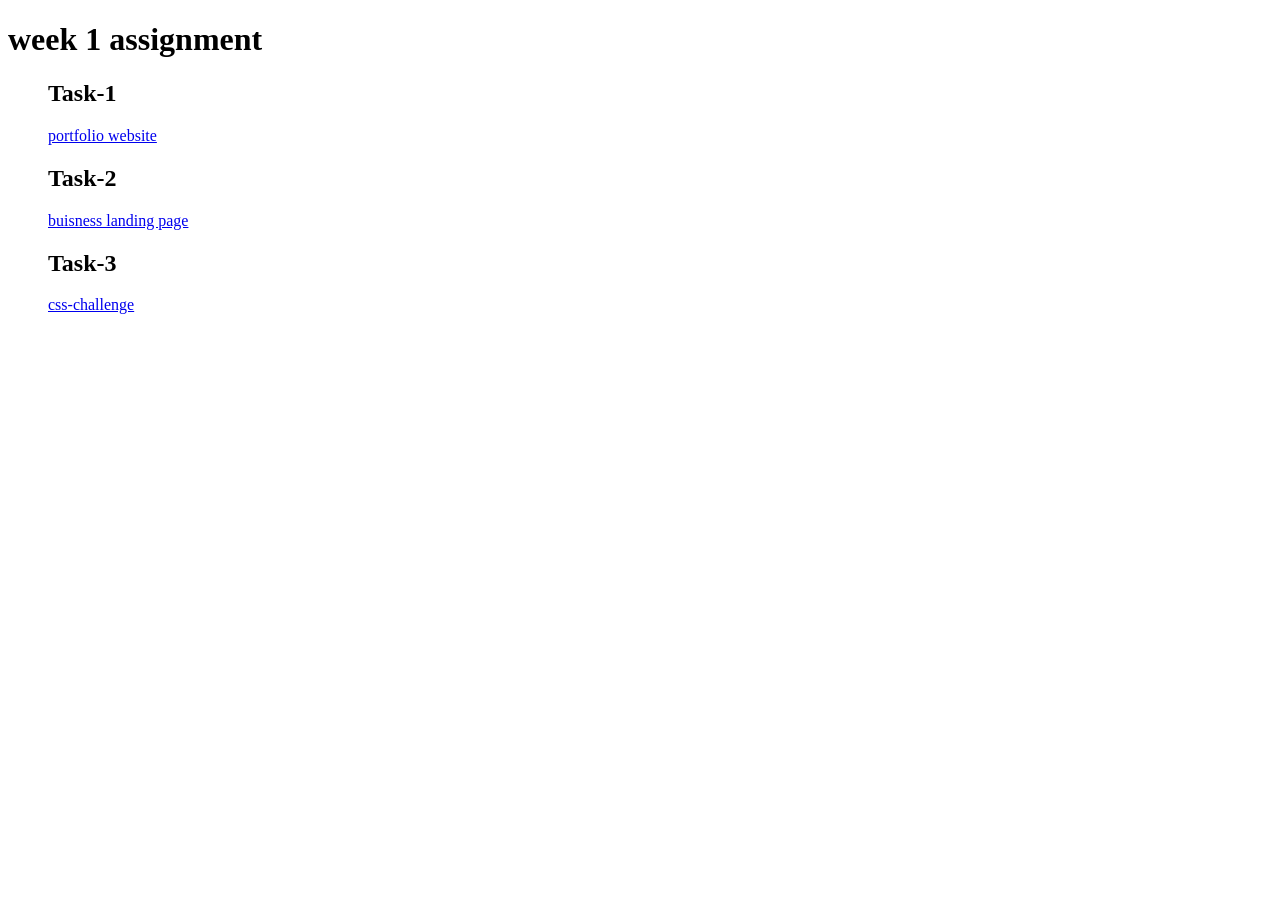
<file: index.html>
<!DOCTYPE html>
<html lang="en">

<head>
    <meta charset="UTF-8">
    <meta name="viewport" content="width=device-width, initial-scale=1.0">
    <title>week 1 assignment </title>
</head>

<body>
    <h1>week 1 assignment</h1>
    <ul>
        <h2>Task-1</h2>
        <a href="Portfolio website/index.html">portfolio website</a><br>
        <h2>Task-2</h2>
        <a href="Business landing page/index.html">buisness landing page</a><br>
        <h2>Task-3</h2>
        <a href="css-challenge/index.html">css-challenge</a>
    </ul>
</body>

</html>
</file>
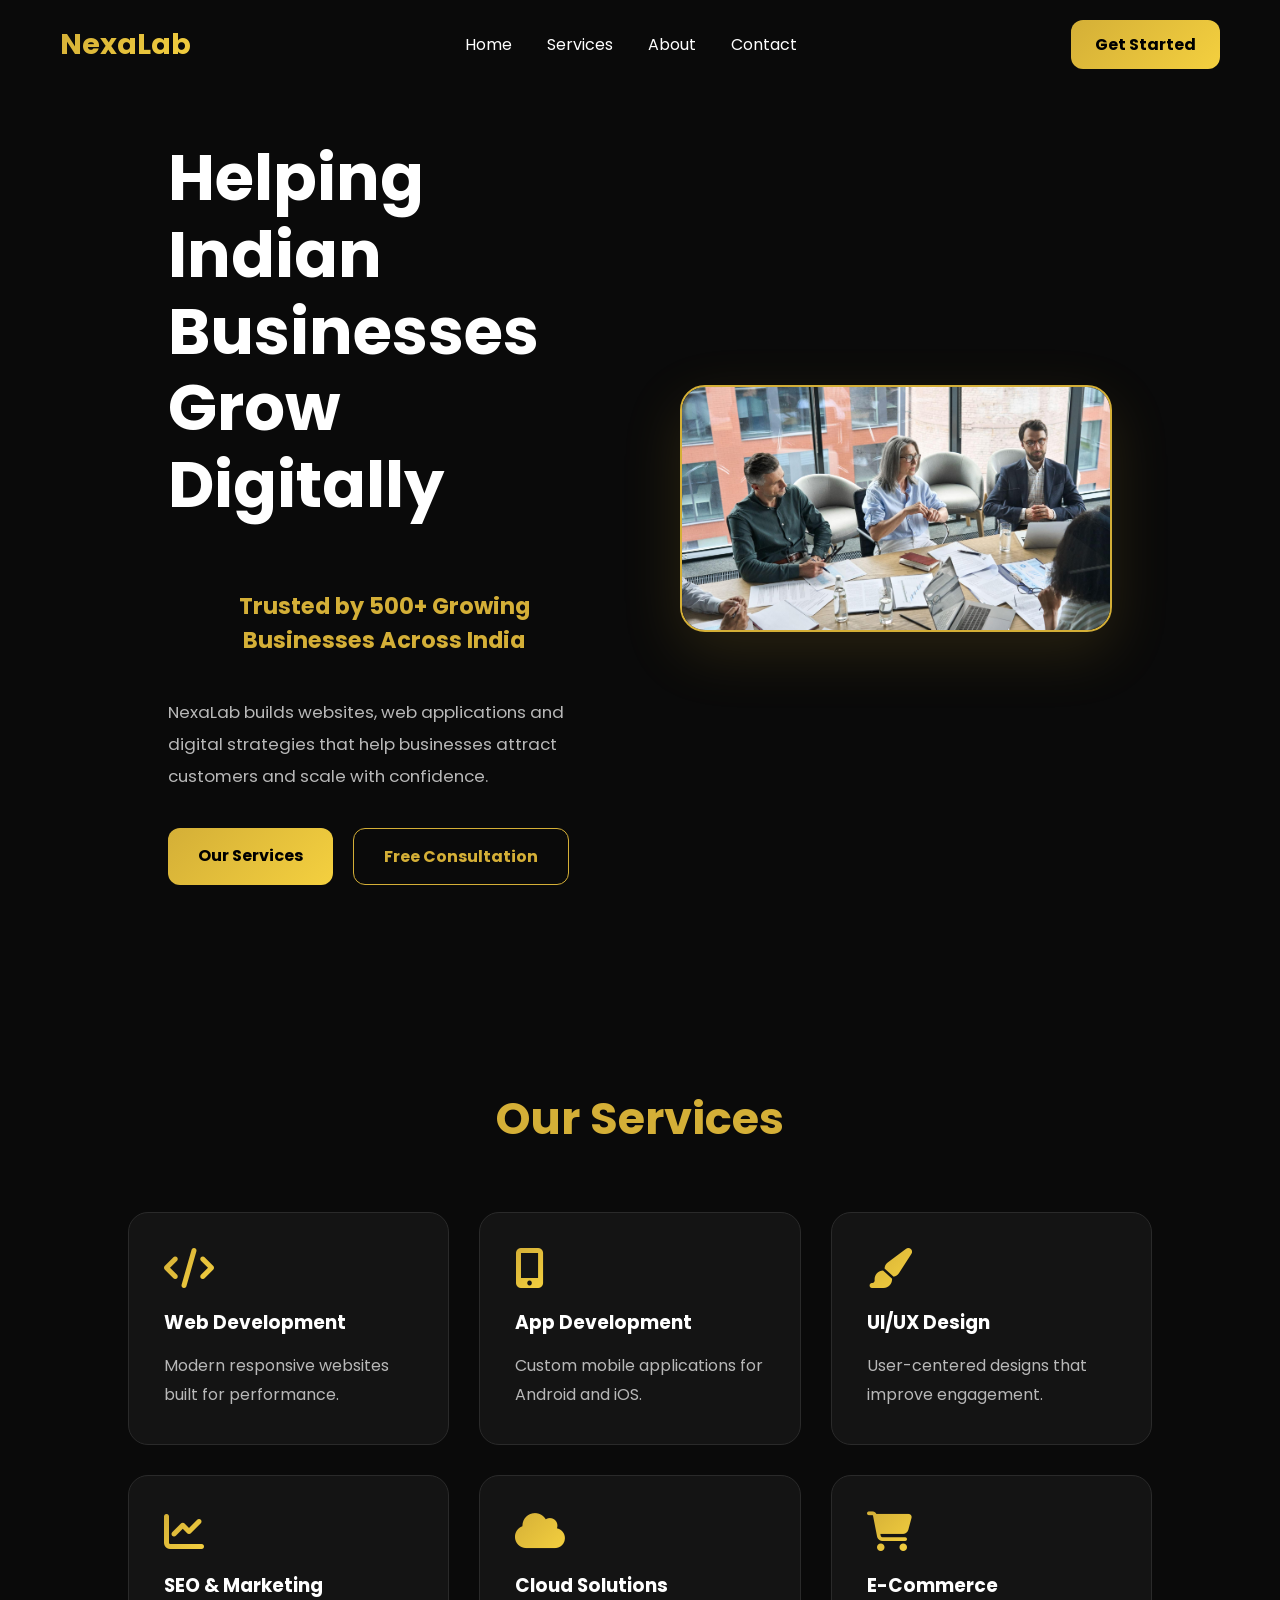
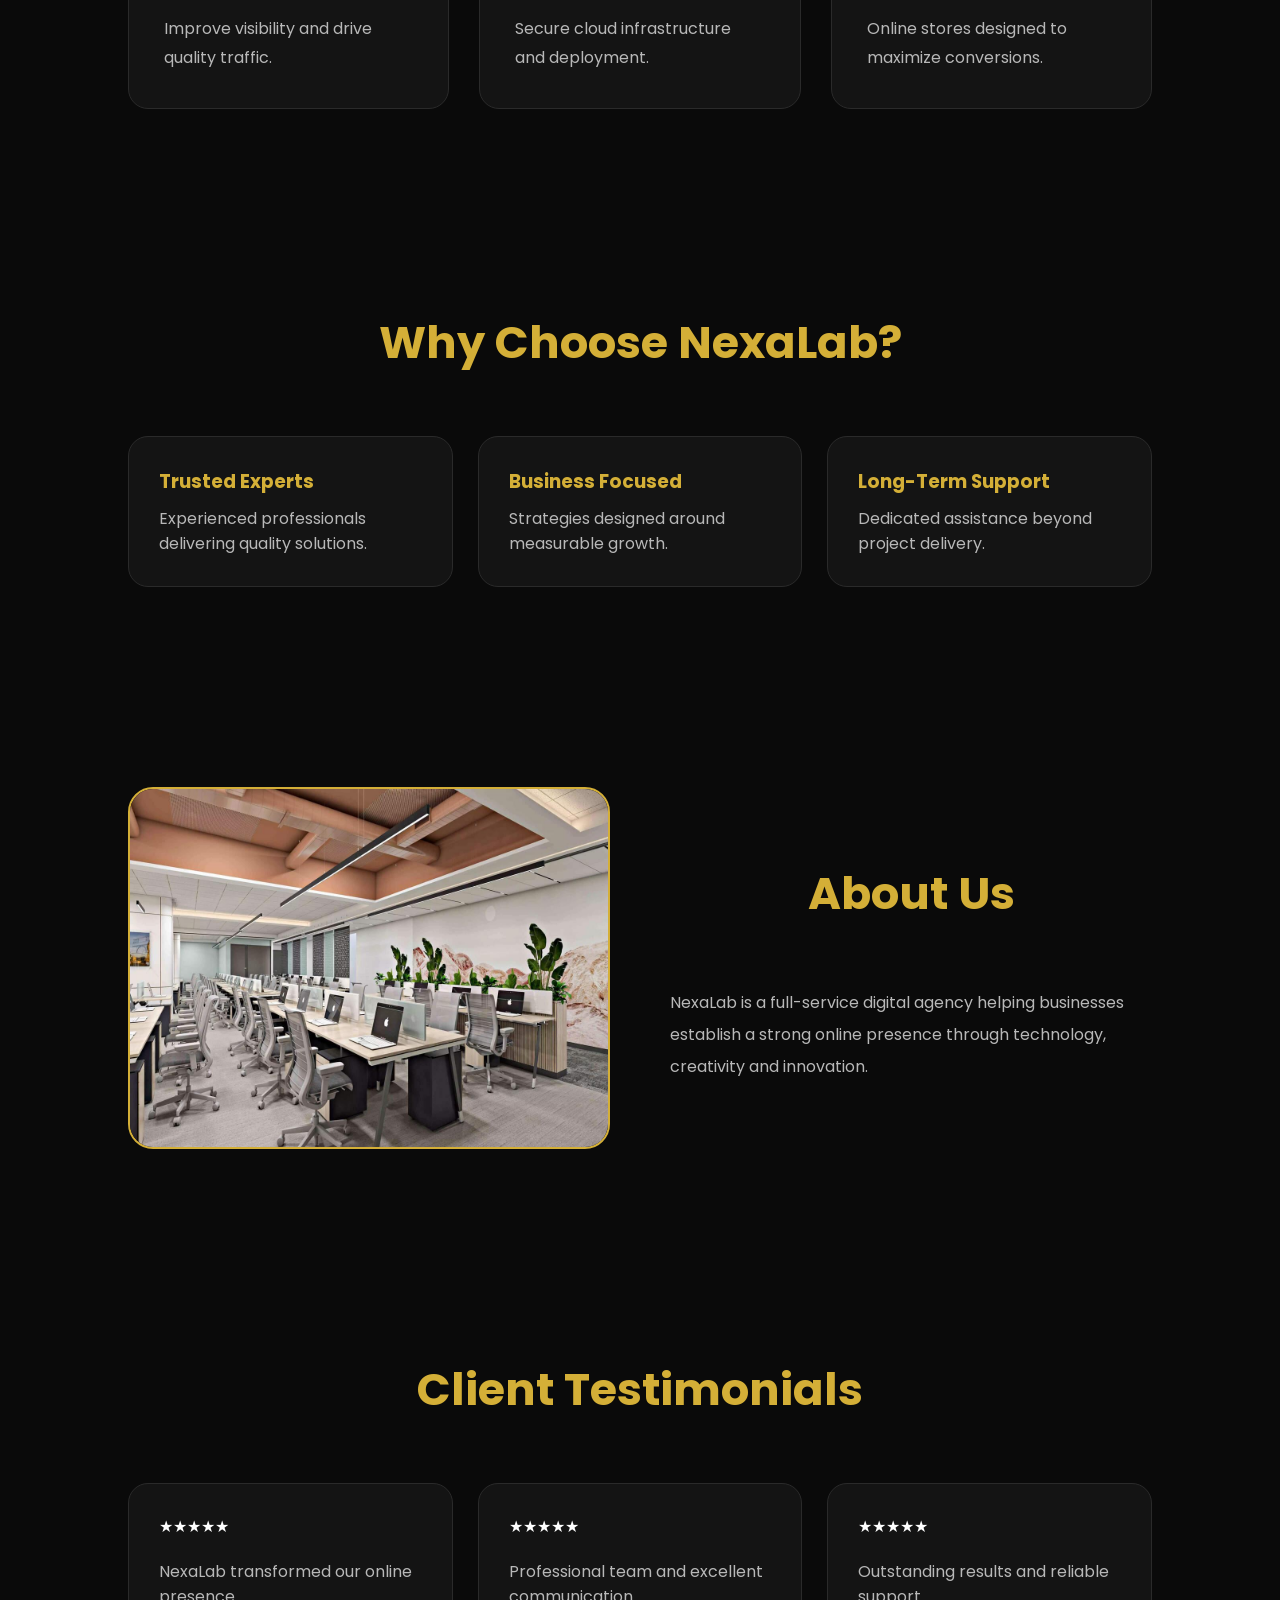
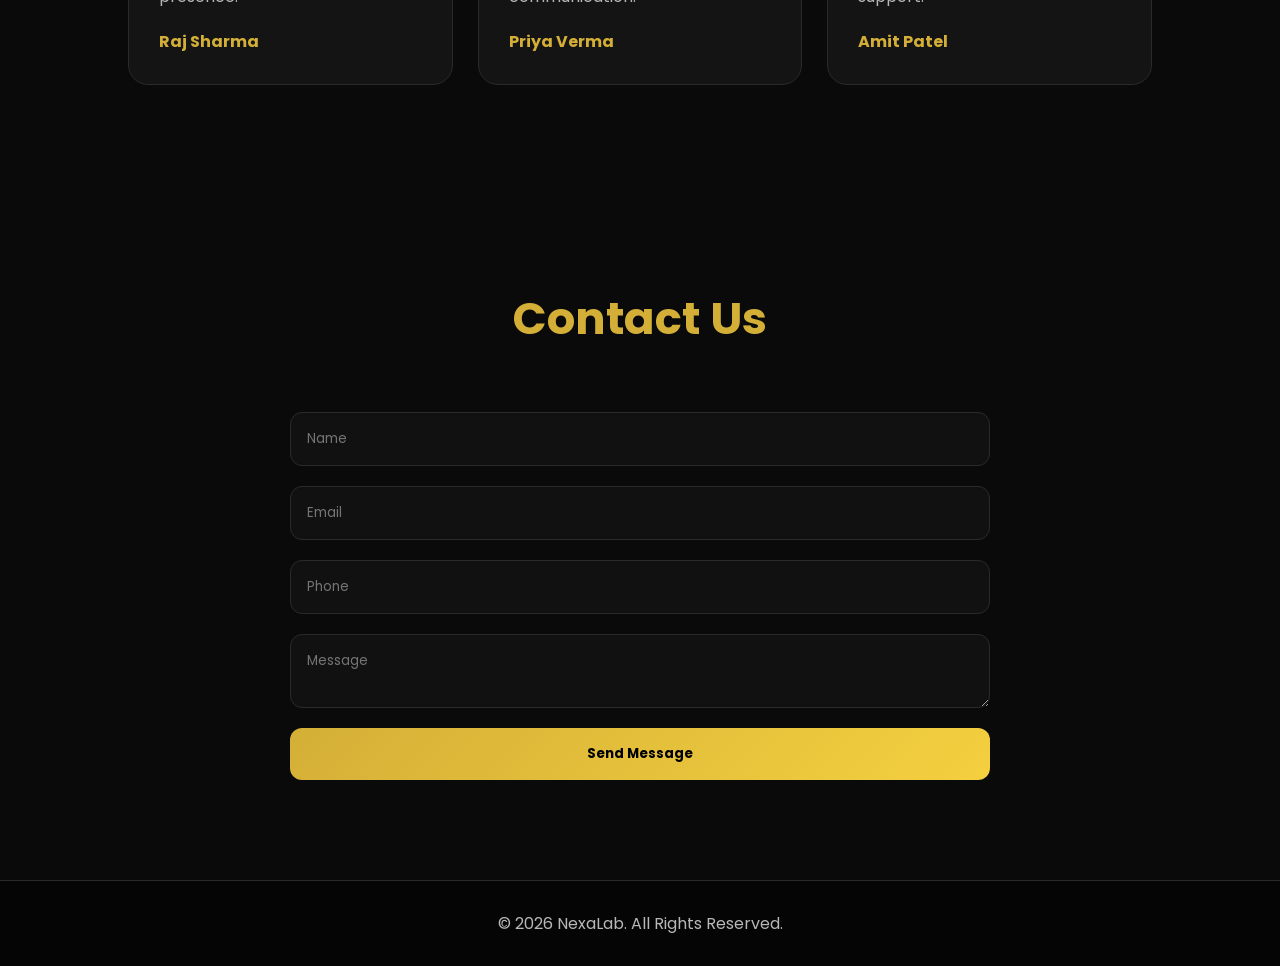
<file: Business landing page/index.html>
<!DOCTYPE html>
<html lang="en">

<head>
    <meta charset="UTF-8">
    <meta name="viewport" content="width=device-width, initial-scale=1.0">
    <title>NexaLab | Digital Growth Partner</title>

    <link rel="stylesheet" href="css/style.css">

    <link href="https://fonts.googleapis.com/css2?family=Poppins:wght@300;400;500;600;700&display=swap"
        rel="stylesheet">

    <link rel="stylesheet" href="https://cdnjs.cloudflare.com/ajax/libs/font-awesome/6.5.1/css/all.min.css">
</head>

<body>

    <header>
        <nav class="navbar">

            <div class="logo">
                NexaLab
            </div>

            <ul class="nav-links">

                <li><a href="#home">Home</a></li>
                <li><a href="#services">Services</a></li>
                <li><a href="#about">About</a></li>
                <li><a href="#contact">Contact</a></li>

            </ul>

            <div class="menu-btn">
                <i class="fas fa-bars"></i>
            </div>

            <a href="#contact" class="nav-btn">
                Get Started
            </a>

        </nav>
    </header>

    <section id="home" class="hero">

        <div class="hero-content">

            <h1>
                Helping Indian Businesses Grow Digitally
            </h1>
            <section class="trusted">
                <h3>Trusted by 500+ Growing Businesses Across India</h3>
            </section>

            <p>
                NexaLab builds websites, web applications and digital
                strategies that help businesses attract customers and scale
                with confidence.
            </p>

            <div class="hero-buttons">

                <a href="#services" class="btn">
                    Our Services
                </a>

                <a href="#contact" class="btn secondary">
                    Free Consultation
                </a>

            </div>

        </div>

        <div class="hero-image">

            <img src="assets/images/hero.jpeg" alt="Business Team">

        </div>

    </section>

    <section id="services" class="services">

        <h2>Our Services</h2>

        <div class="service-grid">

            <div class="service-card">
                <i class="fas fa-code"></i>
                <h3>Web Development</h3>
                <p>Modern responsive websites built for performance.</p>
            </div>

            <div class="service-card">
                <i class="fas fa-mobile-alt"></i>
                <h3>App Development</h3>
                <p>Custom mobile applications for Android and iOS.</p>
            </div>

            <div class="service-card">
                <i class="fas fa-paint-brush"></i>
                <h3>UI/UX Design</h3>
                <p>User-centered designs that improve engagement.</p>
            </div>

            <div class="service-card">
                <i class="fas fa-chart-line"></i>
                <h3>SEO & Marketing</h3>
                <p>Improve visibility and drive quality traffic.</p>
            </div>

            <div class="service-card">
                <i class="fas fa-cloud"></i>
                <h3>Cloud Solutions</h3>
                <p>Secure cloud infrastructure and deployment.</p>
            </div>

            <div class="service-card">
                <i class="fas fa-shopping-cart"></i>
                <h3>E-Commerce</h3>
                <p>Online stores designed to maximize conversions.</p>
            </div>

        </div>

    </section>

    <section class="why-us">

        <h2>Why Choose NexaLab?</h2>

        <div class="features">

            <div>
                <h3>Trusted Experts</h3>
                <p>Experienced professionals delivering quality solutions.</p>
            </div>

            <div>
                <h3>Business Focused</h3>
                <p>Strategies designed around measurable growth.</p>
            </div>

            <div>
                <h3>Long-Term Support</h3>
                <p>Dedicated assistance beyond project delivery.</p>
            </div>

        </div>

    </section>

    <section id="about" class="about">

        <div class="about-image">
            <img src="assets/images/about.jpeg" alt="Office Team">
        </div>

        <div class="about-content">

            <h2>About Us</h2>

            <p>
                NexaLab is a full-service digital agency helping
                businesses establish a strong online presence through
                technology, creativity and innovation.
            </p>

        </div>

    </section>

    <section class="testimonials">

        <h2>Client Testimonials</h2>

        <div class="testimonial-grid">

            <div class="testimonial-card">
                ★★★★★
                <p>
                    NexaLab transformed our online presence.
                </p>
                <h4>Raj Sharma</h4>
            </div>

            <div class="testimonial-card">
                ★★★★★
                <p>
                    Professional team and excellent communication.
                </p>
                <h4>Priya Verma</h4>
            </div>

            <div class="testimonial-card">
                ★★★★★
                <p>
                    Outstanding results and reliable support.
                </p>
                <h4>Amit Patel</h4>
            </div>

        </div>

    </section>

    <section id="contact" class="contact">

        <h2>Contact Us</h2>

        <form>

            <input type="text" placeholder="Name" required>

            <input type="email" placeholder="Email" required>

            <input type="tel" placeholder="Phone">

            <textarea placeholder="Message"></textarea>

            <button type="submit">
                Send Message
            </button>

        </form>

    </section>

    <footer>

        <p>
            © 2026 NexaLab. All Rights Reserved.
        </p>

    </footer>

    <script src="js/script.js"></script>

</body>

</html>
</file>
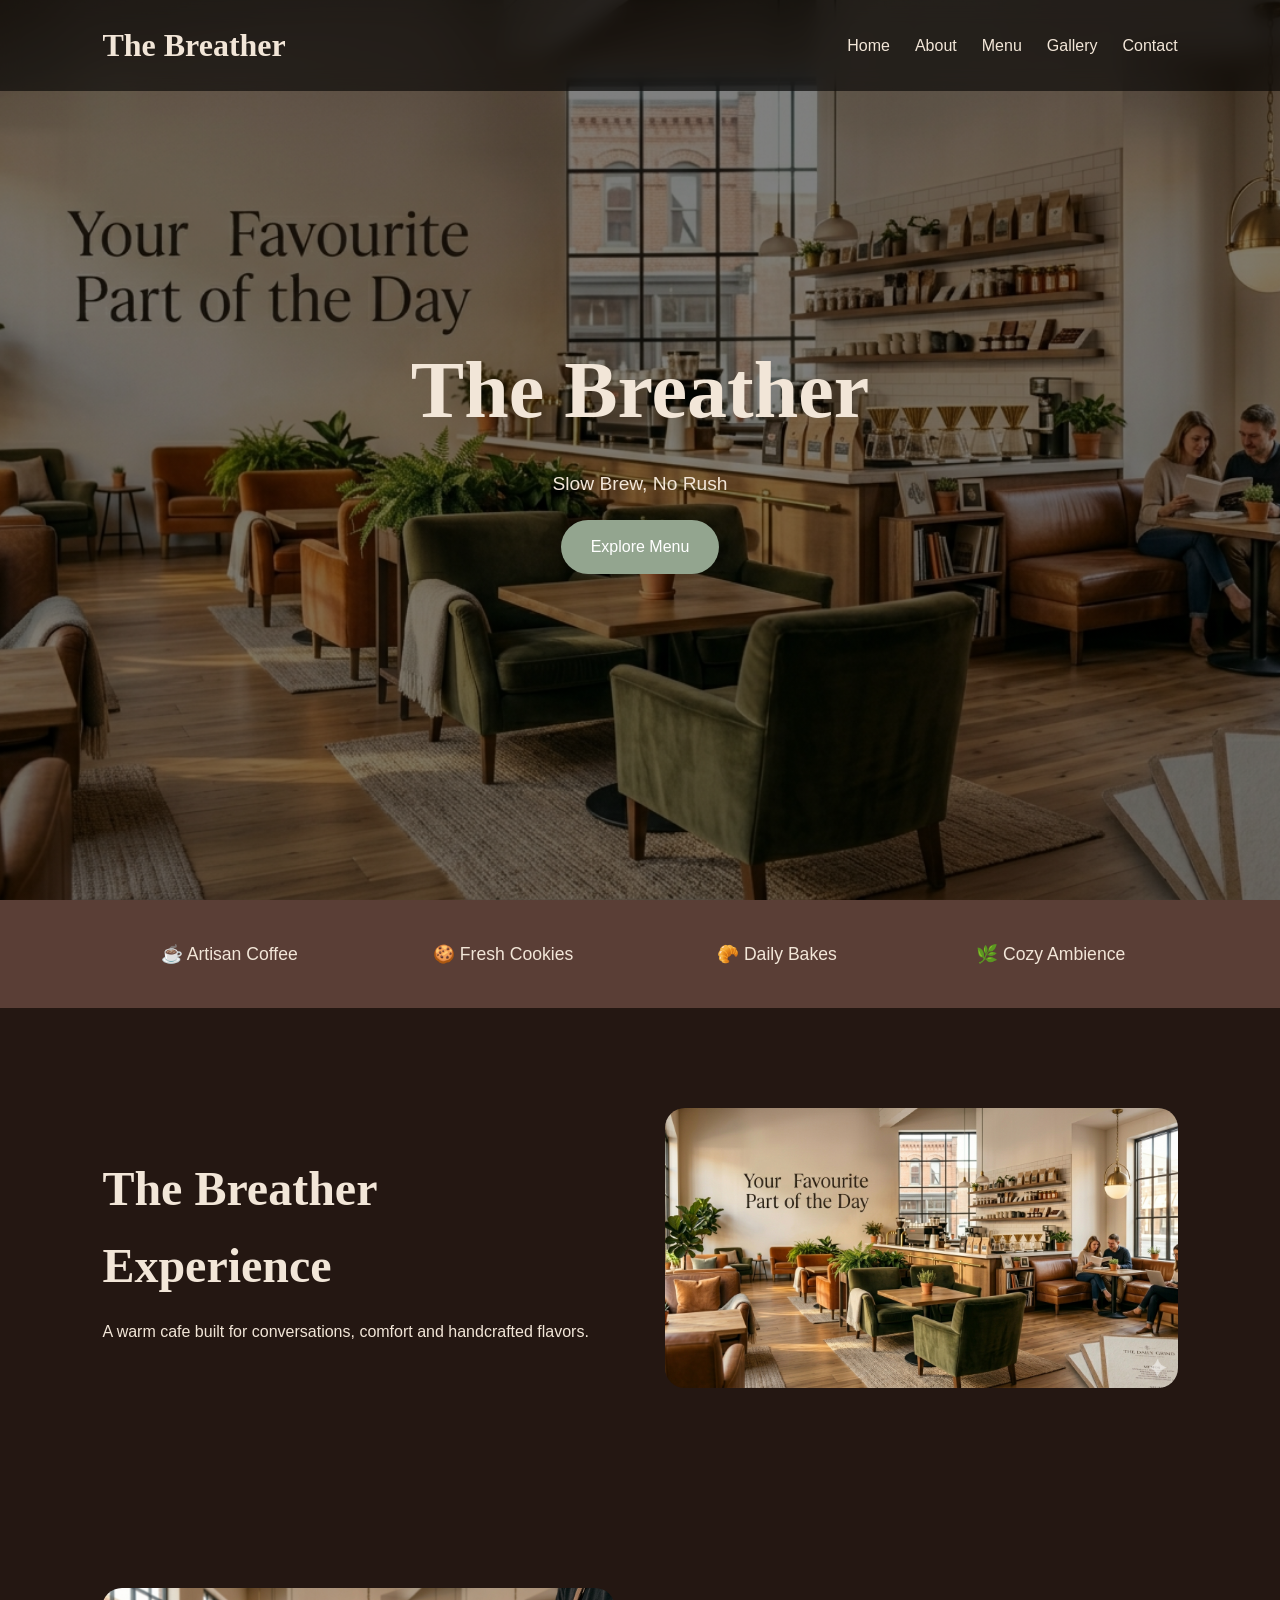
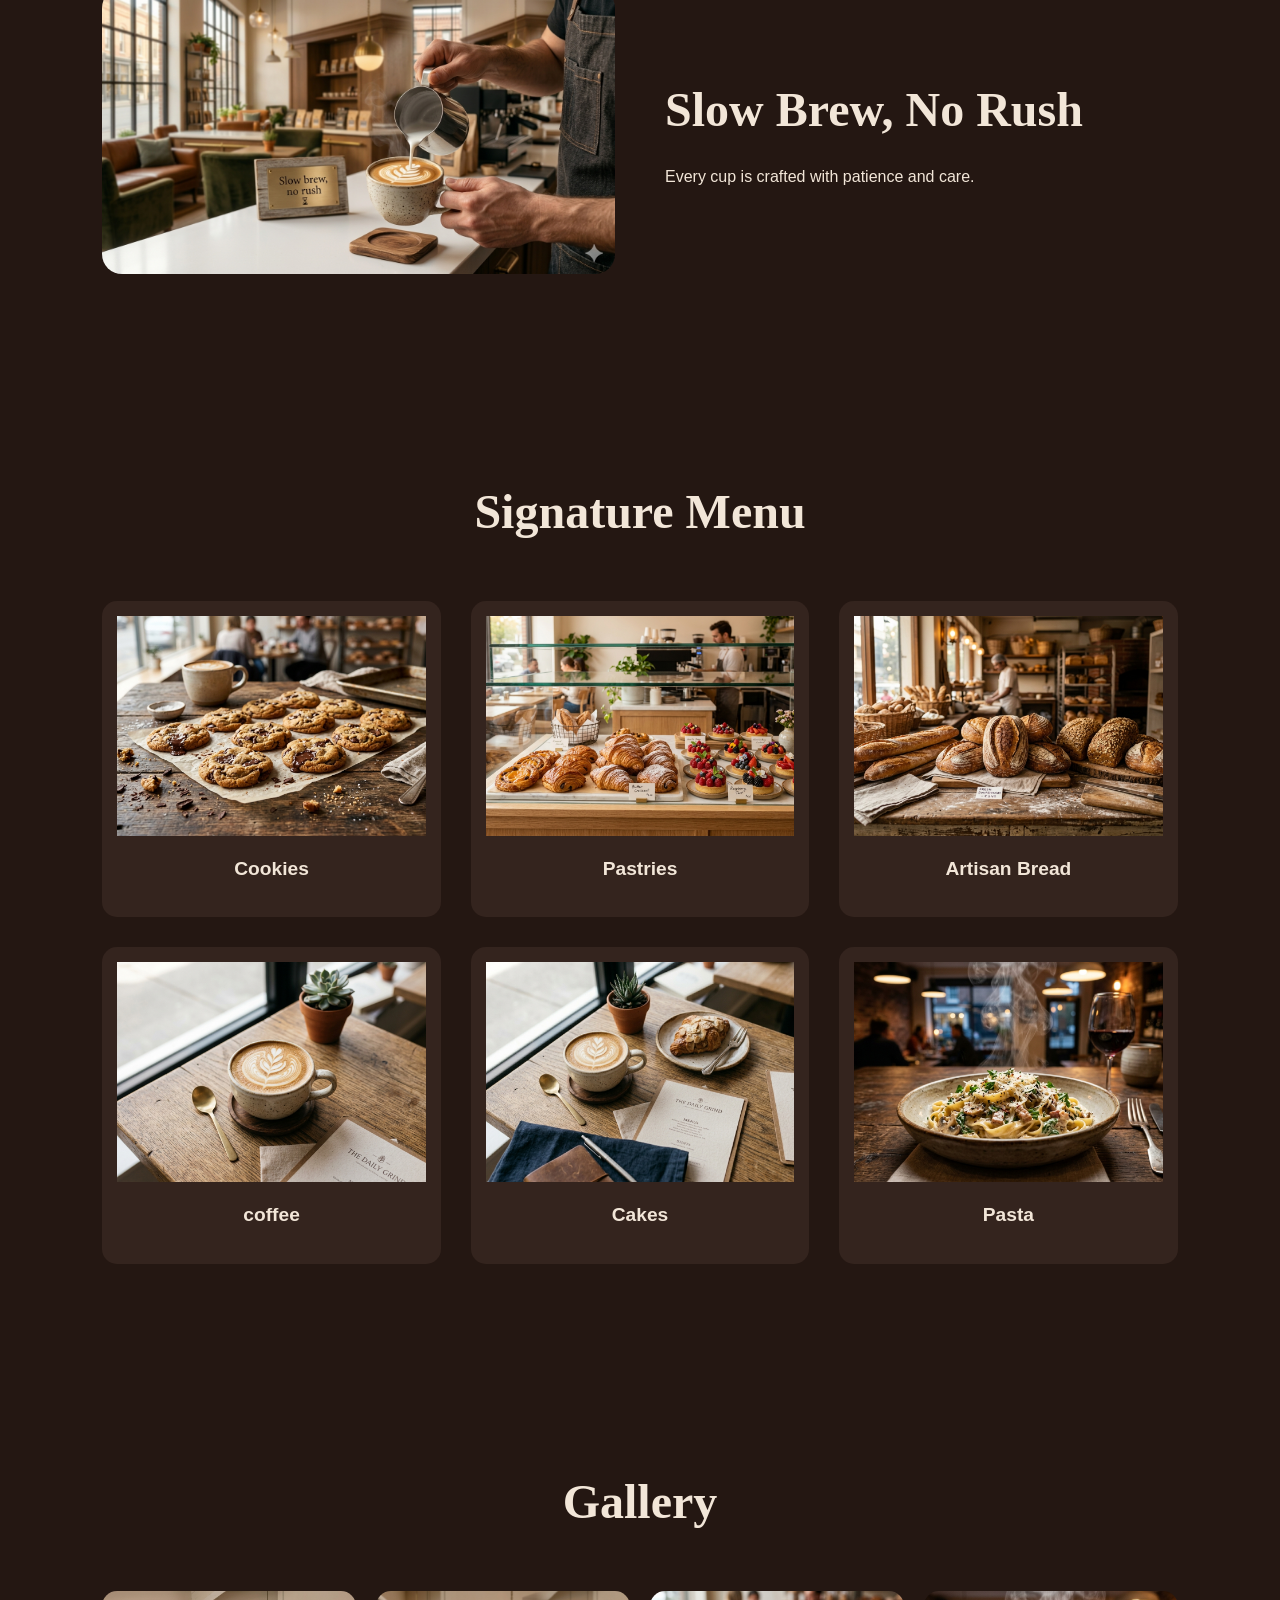
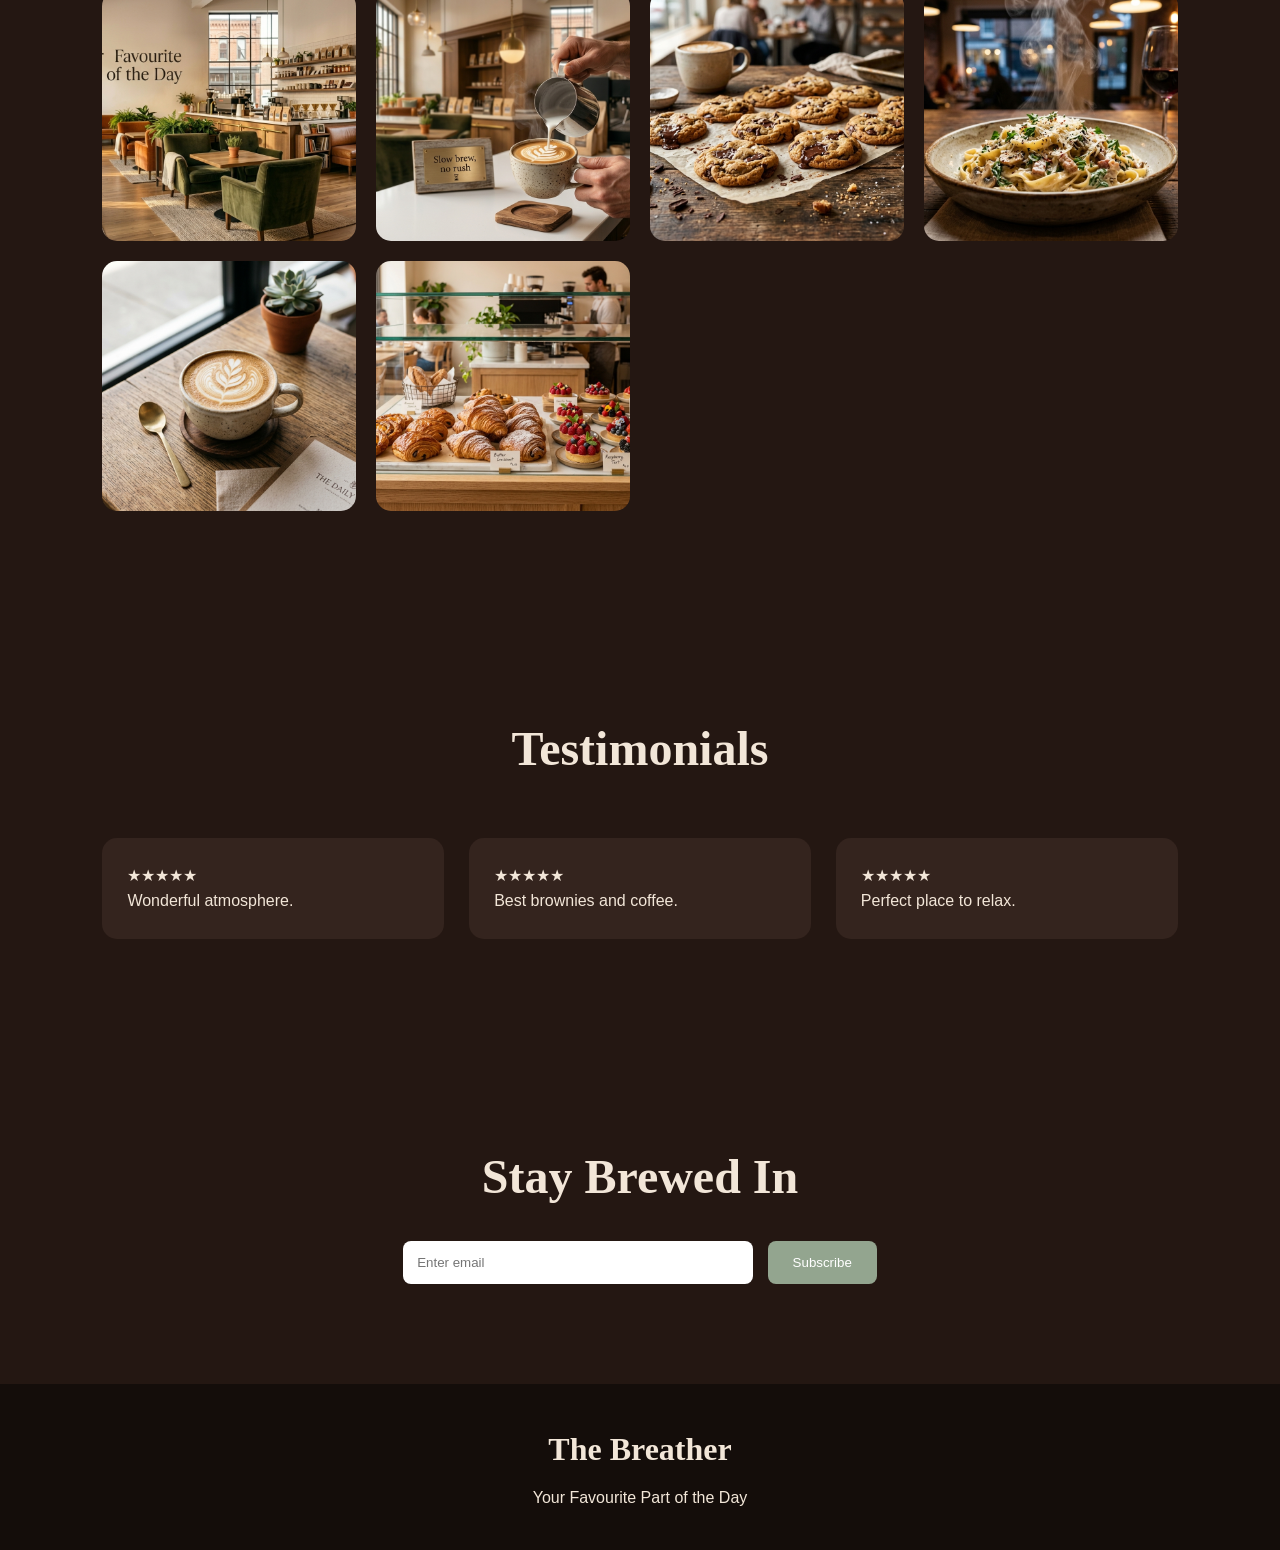
<file: css-challenge/index.html>
<!DOCTYPE html>
<html lang="en">

<head>
    <meta charset="UTF-8">
    <meta name="viewport" content="width=device-width, initial-scale=1.0">
    <title>The Breather</title>
    <link rel="stylesheet" href="css/style.css">
</head>

<body>
    <header>
        <div class="logo">The Breather</div>
        <nav>
            <a href="#home">Home</a>
            <a href="#about">About</a>
            <a href="#menu">Menu</a>
            <a href="#gallery">Gallery</a>
            <a href="#contact">Contact</a>
        </nav>
    </header>
    <section class="hero" id="home">
        <div class="overlay"></div>
        <div class="hero-content">
            <h1>The Breather</h1>
            <p>Slow Brew, No Rush</p>
            <a href="#menu" class="btn">Explore Menu</a>
        </div>
    </section>

    <section class="features">
        <div>☕ Artisan Coffee</div>
        <div>🍪 Fresh Cookies</div>
        <div>🥐 Daily Bakes</div>
        <div>🌿 Cozy Ambience</div>
    </section>

    <section class="about" id="about">
        <div class="text">
            <h2>The Breather Experience</h2>
            <p>A warm cafe built for conversations, comfort and handcrafted flavors.</p>
        </div>
        <div class="image"><img src="assets/images/hero.png"></div>
    </section>

    <section class="brew">
        <div><img src="assets/images/barista.png"></div>
        <div>
            <h2>Slow Brew, No Rush</h2>
            <p>Every cup is crafted with patience and care.</p>
        </div>
    </section>

    <section class="menu" id="menu">
        <h2>Signature Menu</h2>

        <div class="menu-grid">

            <div class="card">
                <img src="assets/images/cookies.png" alt="Cookies">
                <h3>Cookies</h3>
            </div>

            <div class="card">
                <img src="assets/images/pastries.png" alt="Pastries">
                <h3>Pastries</h3>
            </div>

            <div class="card">
                <img src="assets/images/bread.png" alt="Artisan Bread">
                <h3>Artisan Bread</h3>
            </div>

            <div class="card">
                <img src="assets/images/coffee.png" alt="coffee">
                <h3>coffee</h3>
            </div>

            <div class="card">
                <img src="assets/images/cakes.png" alt="Cakes">
                <h3>Cakes</h3>
            </div>

            <div class="card">
                <img src="assets/images/pasta.png" alt="Pasta">
                <h3>Pasta</h3>
            </div>

        </div>
    </section>

    <section class="gallery" id="gallery">
        <h2>Gallery</h2>
        <div class="gallery-grid">
            <img src="assets/images/hero.png">
            <img src=" assets/images/barista.png">
            <img src="assets/images/cookies.png">
            <img src="assets/images/pasta.png">
            <img src="assets/images/coffee.png">
            <img src="assets/images/pastries.png">
        </div>
    </section>

    <section class="testimonials">
        <h2>Testimonials</h2>
        <div class="reviews">
            <div class="review">★★★★★<p>Wonderful atmosphere.</p>
            </div>
            <div class="review">★★★★★<p>Best brownies and coffee.</p>
            </div>
            <div class="review">★★★★★<p>Perfect place to relax.</p>
            </div>
        </div>
    </section>

    <section class="newsletter">
        <h2>Stay Brewed In</h2>
        <input type="email" placeholder="Enter email">
        <button>Subscribe</button>
    </section>

    <footer id="contact">
        <h3>The Breather</h3>
        <p>Your Favourite Part of the Day</p>
    </footer>
    <script>

        const sections = document.querySelectorAll(
            '.about,.brew,.menu,.gallery,.testimonials,.newsletter'
        );

        const observer = new IntersectionObserver(entries => {
            entries.forEach(entry => {
                if (entry.isIntersecting) {
                    entry.target.classList.add('show');
                }
            });
        });

        sections.forEach(section => {
            observer.observe(section);
        });

    </script>
</body>

</html>
</file>
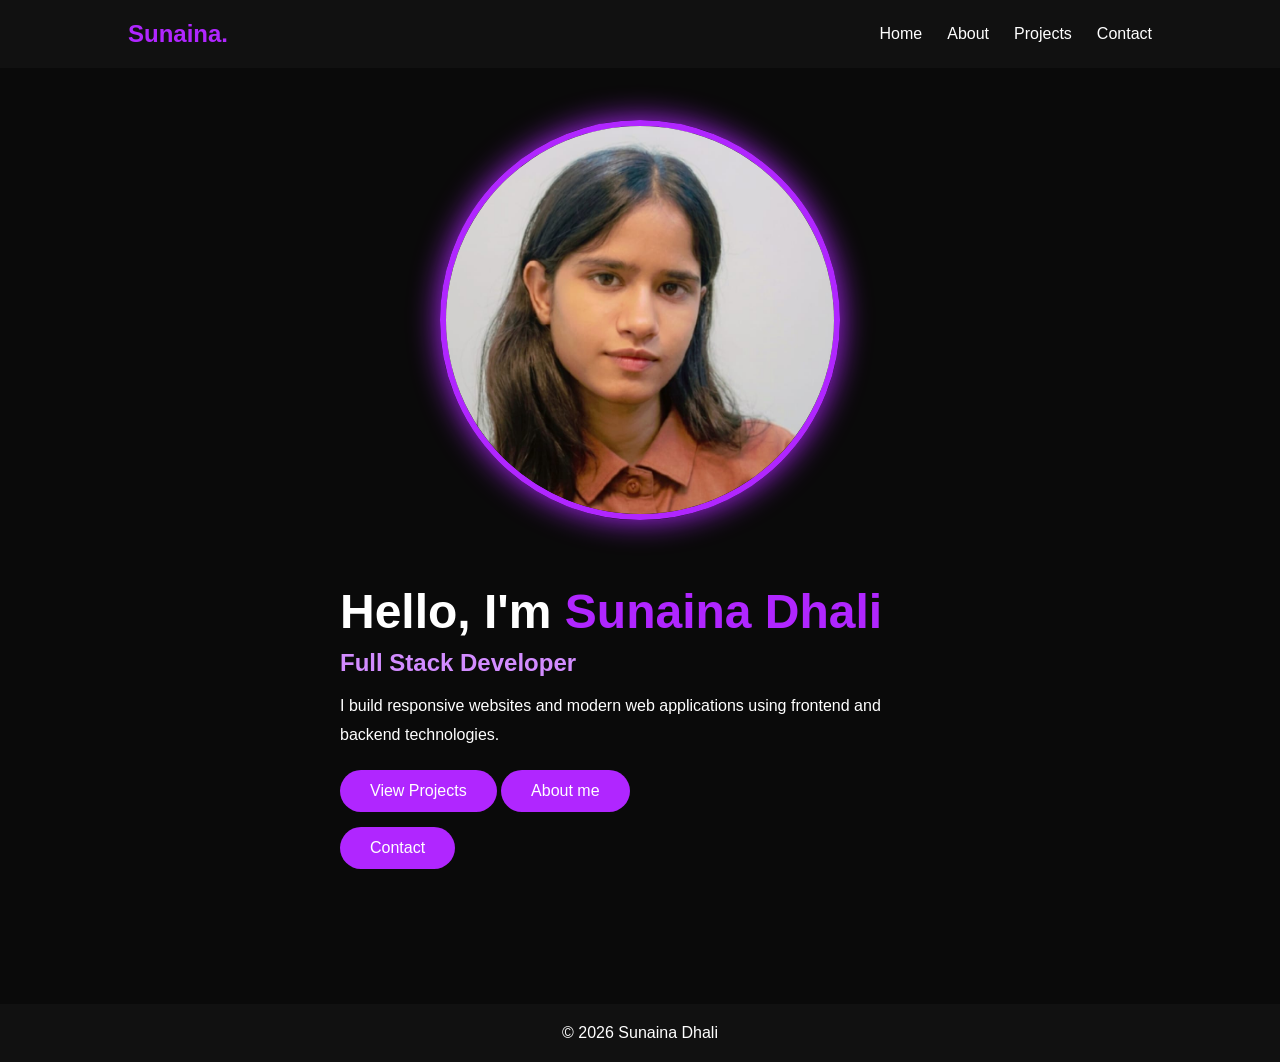
<file: Portfolio website/index.html>
<!DOCTYPE html>
<html lang="en">

<head>
    <meta charset="UTF-8">
    <meta name="viewport" content="width=device-width, initial-scale=1.0">
    <title>Sunaina Dhali | Full Stack Developer</title>
    <link rel="stylesheet" href="css/style.css">
</head>

<body>

    <header>
        <nav>
            <h2 class="logo">Sunaina.</h2>

            <ul>
                <li><a href="index.html">Home</a></li>
                <li><a href="about.html">About</a></li>
                <li><a href="projects.html">Projects</a></li>
                <li><a href="contact.html">Contact</a></li>
            </ul>
        </nav>
    </header>

    <section class="hero">

        <div class="hero-image">
            <img src="assets/sunaina.jpeg" alt="Sunaina Dhali">
        </div>

        <div class="hero-content">

            <h1>Hello, I'm <span>Sunaina Dhali</span></h1>

            <h2>Full Stack Developer</h2>

            <p>
                I build responsive websites and modern web applications using frontend and backend technologies.
            </p>

            <a href="projects.html" class="btn">
                View Projects
            </a>

            <a href="about.html" class="btn">
                About me
            </a><br>
            <a href="contact.html" class="btn">
                Contact
            </a>

        </div>

    </section>

    <footer>
        <p>© 2026 Sunaina Dhali</p>
    </footer>

</body>

</html>
</file>
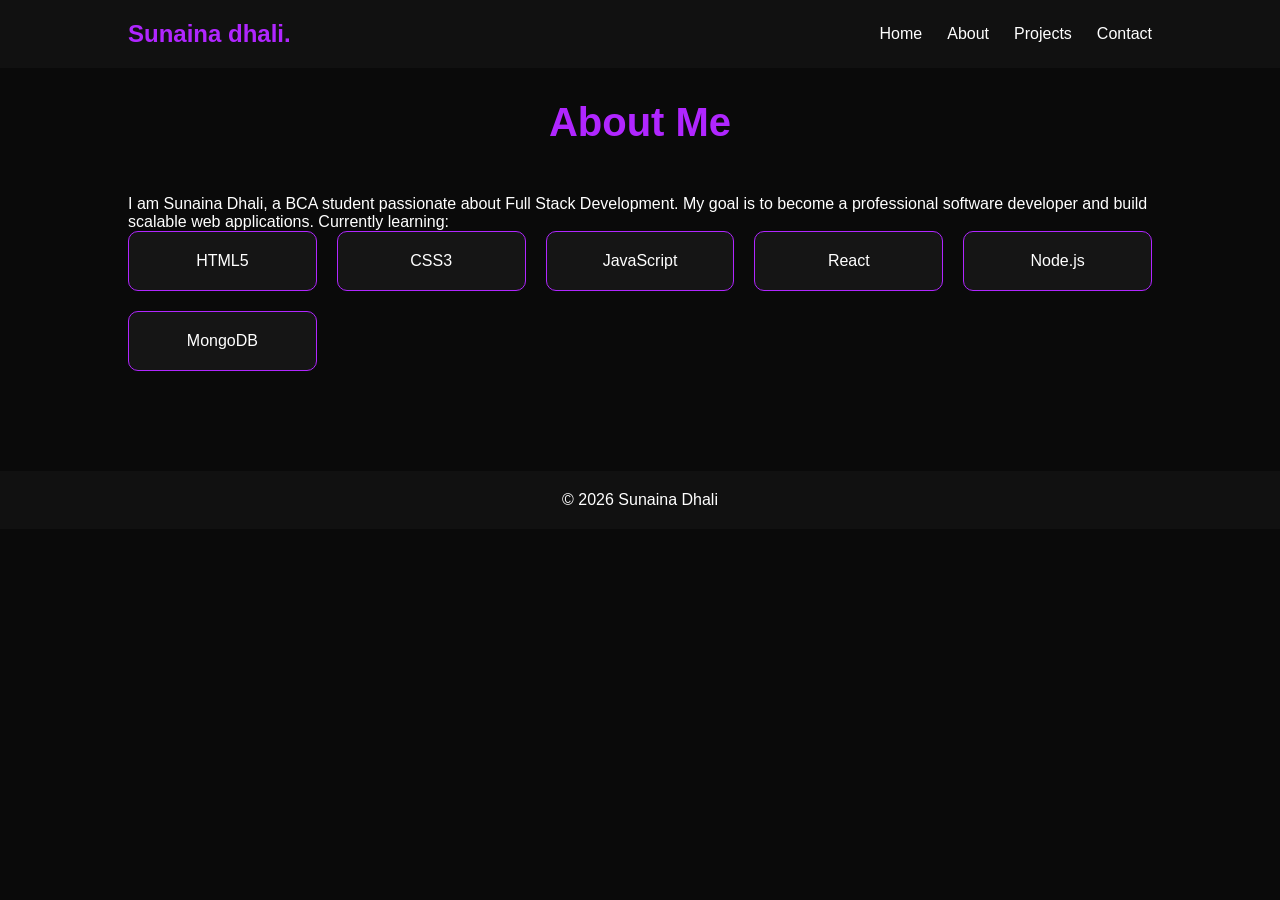
<file: Portfolio website/about.html>
<!DOCTYPE html>
<html lang="en">

<head>
    <meta charset="UTF-8">
    <meta name="viewport" content="width=device-width, initial-scale=1.0">
    <title>About Me</title>
    <link rel="stylesheet" href="css/style.css">
</head>

<body>

    <header>
        <nav>
            <h2 class="logo">Sunaina dhali.</h2>

            <ul>
                <li><a href="index.html">Home</a></li>
                <li><a href="about.html">About</a></li>
                <li><a href="projects.html">Projects</a></li>
                <li><a href="contact.html">Contact</a></li>
            </ul>
        </nav>
    </header>

    <section class="page-section">

        <h1 class="section-title">About Me</h1>

        <p>
            I am Sunaina Dhali, a BCA student passionate about Full Stack Development.
            My goal is to become a professional software developer and build scalable web applications.

            Currently learning:
        </p>

        <div class="skills-grid">

            <div class="skill-card">HTML5</div>
            <div class="skill-card">CSS3</div>
            <div class="skill-card">JavaScript</div>
            <div class="skill-card">React</div>
            <div class="skill-card">Node.js</div>
            <div class="skill-card">MongoDB</div>

        </div>

    </section>

    <footer>
        <p>© 2026 Sunaina Dhali</p>
    </footer>

</body>

</html>
</file>
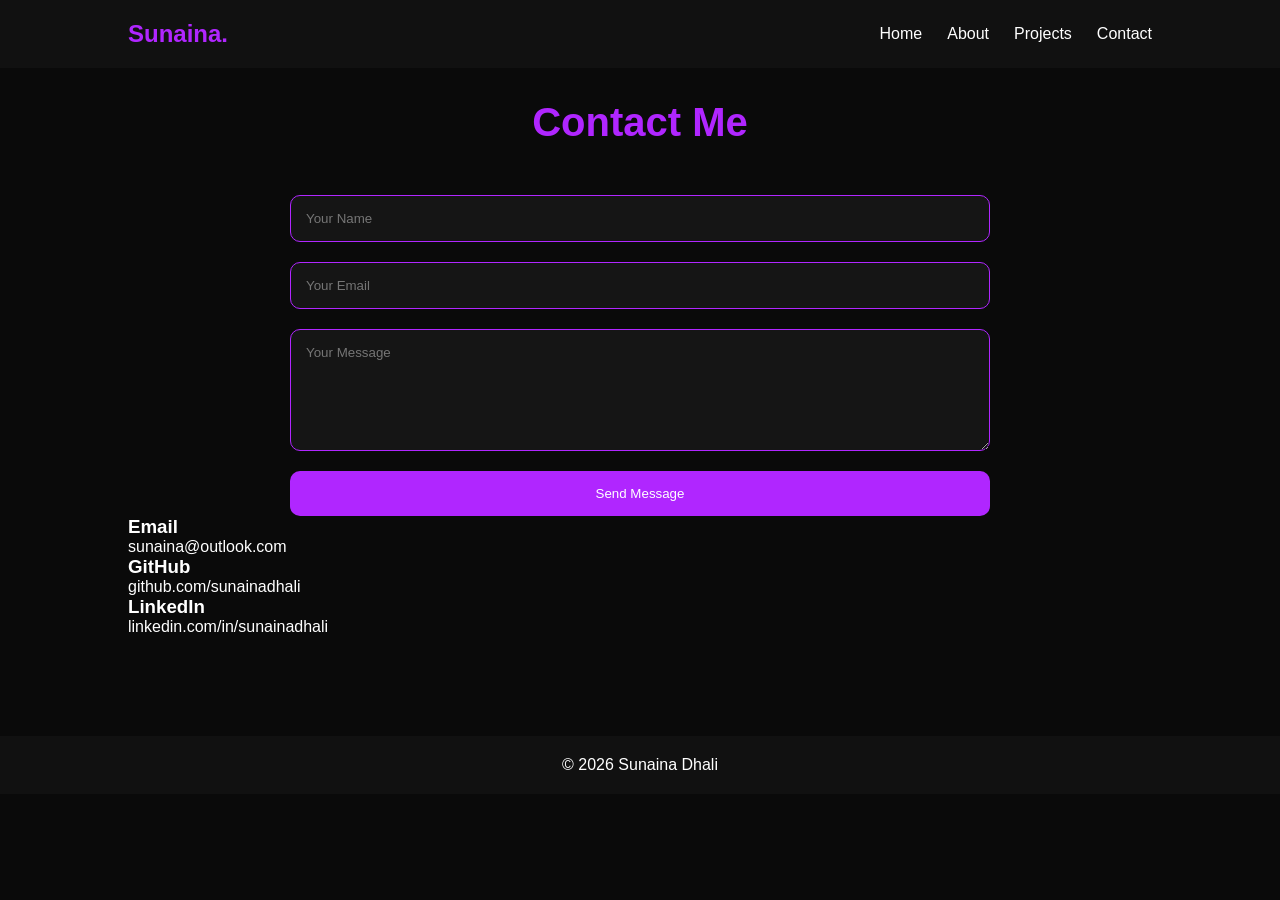
<file: Portfolio website/contact.html>
<!DOCTYPE html>
<html lang="en">

<head>
    <meta charset="UTF-8">
    <meta name="viewport" content="width=device-width, initial-scale=1.0">
    <title>Contact</title>
    <link rel="stylesheet" href="css/style.css">
</head>

<body>

    <header>
        <nav>
            <h2 class="logo">Sunaina.</h2>

            <ul>
                <li><a href="index.html">Home</a></li>
                <li><a href="about.html">About</a></li>
                <li><a href="projects.html">Projects</a></li>
                <li><a href="contact.html">Contact</a></li>
            </ul>
        </nav>
    </header>

    <section class="page-section">

        <h1 class="section-title">Contact Me</h1>

        <form class="contact-form">

            <input type="text" placeholder="Your Name" required>

            <input type="email" placeholder="Your Email" required>

            <textarea rows="6" placeholder="Your Message">
</textarea>

            <button type="submit">
                Send Message
            </button>

        </form>

        <div class="contact-info">

            <h3>Email</h3>
            <p>sunaina@outlook.com</p>

            <h3>GitHub</h3>
            <p>github.com/sunainadhali</p>

            <h3>LinkedIn</h3>
            <p>linkedin.com/in/sunainadhali</p>

        </div>

    </section>

    <footer>
        <p>© 2026 Sunaina Dhali</p>
    </footer>

</body>

</html>
</file>
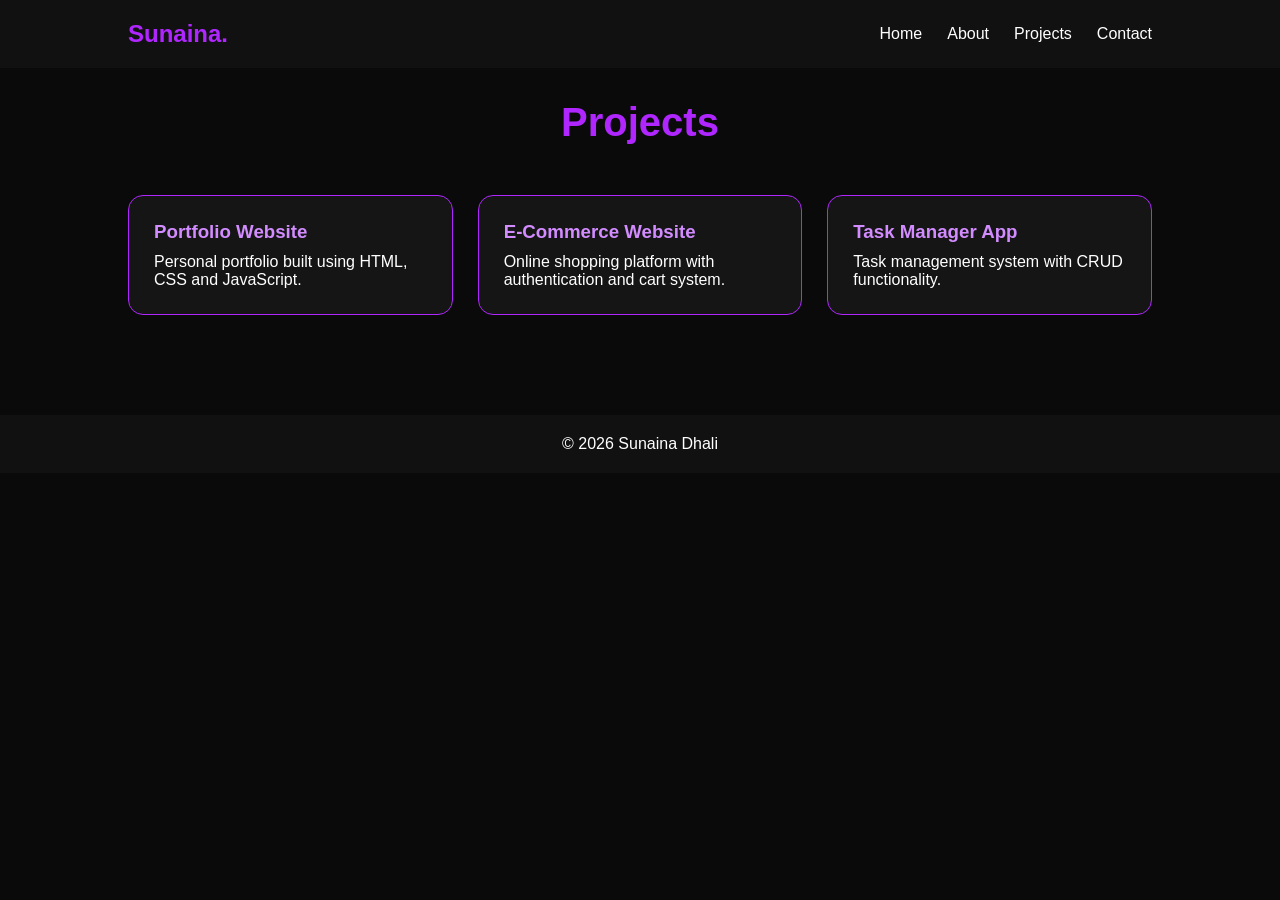
<file: Portfolio website/projects.html>
<!DOCTYPE html>
<html lang="en">

<head>
      <meta charset="UTF-8">
      <meta name="viewport" content="width=device-width, initial-scale=1.0">
      <title>Projects</title>
      <link rel="stylesheet" href="css/style.css">
</head>

<body>

      <header>
            <nav>
                  <h2 class="logo">Sunaina.</h2>

                  <ul>
                        <li><a href="index.html">Home</a></li>
                        <li><a href="about.html">About</a></li>
                        <li><a href="projects.html">Projects</a></li>
                        <li><a href="contact.html">Contact</a></li>
                  </ul>
            </nav>
      </header>

      <section class="page-section">

            <h1 class="section-title">Projects</h1>

            <div class="projects-grid">

                  <div class="project-card">
                        <h3>Portfolio Website</h3>
                        <p>
                              Personal portfolio built using HTML, CSS and JavaScript.
                        </p>
                  </div>

                  <div class="project-card">
                        <h3>E-Commerce Website</h3>
                        <p>
                              Online shopping platform with authentication and cart system.
                        </p>
                  </div>

                  <div class="project-card">
                        <h3>Task Manager App</h3>
                        <p>
                              Task management system with CRUD functionality.
                        </p>
                  </div>

            </div>

      </section>

      <footer>
            <p>© 2026 Sunaina Dhali</p>
      </footer>

</body>

</html>
</file>
<file: Business landing page/css/style.css>
@import url('https://fonts.googleapis.com/css2?family=Poppins:wght@300;400;500;600;700;800&display=swap');

:root {
    --bg: #0A0A0A;
    --card: #141414;
    --card-hover: #1E1E1E;

    --gold: #D4AF37;
    --gold-light: #F4D03F;

    --text: #FFFFFF;
    --text-light: #B8B8B8;

    --border: #2A2A2A;
}

* {
    margin: 0;
    padding: 0;
    box-sizing: border-box;
    font-family: 'Poppins', sans-serif;
}

html {
    scroll-behavior: smooth;
}

body {
    background: var(--bg);
    color: var(--text);
    overflow-x: hidden;
}

section {
    padding: 100px 10%;
}

/* =====================
   NAVBAR
===================== */

header {
    position: fixed;
    top: 0;
    width: 100%;
    z-index: 1000;
    transition: .3s;
}

header.sticky {
    background: rgba(10, 10, 10, .95);
    backdrop-filter: blur(12px);
    border-bottom: 1px solid var(--border);
}

.navbar {
    max-width: 1200px;
    margin: auto;

    display: flex;
    justify-content: space-between;
    align-items: center;

    padding: 20px;
}

.logo {
    font-size: 1.8rem;
    font-weight: 700;

    background: linear-gradient(135deg,
            var(--gold),
            var(--gold-light));

    -webkit-background-clip: text;
    background-clip: text;
    -webkit-text-fill-color: transparent;
}

.nav-links {
    display: flex;
    gap: 35px;
    list-style: none;
}

.nav-links a {
    color: white;
    text-decoration: none;
    transition: .3s;
}

.nav-links a:hover {
    color: var(--gold);
}

.nav-btn {
    text-decoration: none;

    background: linear-gradient(135deg,
            var(--gold),
            var(--gold-light));

    color: #000;

    padding: 12px 24px;

    border-radius: 12px;

    font-weight: 700;
}

.menu-btn {
    display: none;
    color: white;
    font-size: 1.5rem;
    cursor: pointer;
}

/* =====================
   HERO
===================== */

.hero {
    min-height: 100vh;

    display: flex;
    justify-content: space-between;
    align-items: center;

    gap: 80px;

    max-width: 1200px;
    margin: auto;

    padding-top: 140px;
}

.hero-content {
    flex: 1;
}

.hero-content h1 {
    font-size: 4rem;
    line-height: 1.2;
    margin-bottom: 25px;
}

.hero-content span {
    color: var(--gold);
}

.hero-content p {
    color: var(--text-light);
    line-height: 1.9;
    margin-bottom: 35px;
    font-size: 1.05rem;
}

.hero-buttons {
    display: flex;
    gap: 20px;
}

.btn {
    text-decoration: none;

    background: linear-gradient(135deg,
            var(--gold),
            var(--gold-light));

    color: #000;

    padding: 15px 30px;

    border-radius: 12px;

    font-weight: 700;

    transition: .3s;
}

.btn:hover {
    transform: translateY(-4px);

    box-shadow:
        0 10px 30px rgba(212, 175, 55, .35);
}

.secondary {
    background: transparent;
    border: 1px solid var(--gold);
    color: var(--gold);
}

.hero-image {
    flex: 1;
}

.hero-image img {
    width: 100%;

    border-radius: 25px;

    border: 2px solid var(--gold);

    box-shadow:
        0 20px 60px rgba(212, 175, 55, .15);
}

/* =====================
   TRUSTED SECTION
===================== */

.trusted {
    text-align: center;
    padding: 40px 10%;
}

.trusted h3 {
    color: var(--gold);
    font-size: 1.4rem;
}

/* =====================
   SECTION TITLES
===================== */

.services h2,
.about h2,
.why-us h2,
.testimonials h2,
.contact h2 {

    text-align: center;
    font-size: 2.8rem;
    margin-bottom: 60px;

    color: var(--gold);
}

/* =====================
   SERVICES
===================== */

.service-grid {
    display: grid;
    grid-template-columns:
        repeat(auto-fit, minmax(280px, 1fr));

    gap: 30px;
}

.service-card {
    background: var(--card);

    border: 1px solid var(--border);

    border-radius: 20px;

    padding: 35px;

    transition: .3s;
}

.service-card:hover {

    background: var(--card-hover);

    transform: translateY(-10px);

    border-color: var(--gold);

    box-shadow:
        0 15px 40px rgba(212, 175, 55, .15);
}

.service-card i {

    font-size: 2.5rem;

    background: linear-gradient(135deg,
            var(--gold),
            var(--gold-light));

    -webkit-background-clip: text;
    background-clip: text;

    -webkit-text-fill-color: transparent;

    margin-bottom: 20px;
}

.service-card h3 {
    margin-bottom: 15px;
}

.service-card p {
    color: var(--text-light);
    line-height: 1.8;
}

/* =====================
   WHY US
===================== */

.features {
    display: grid;
    grid-template-columns:
        repeat(auto-fit, minmax(250px, 1fr));

    gap: 25px;
}

.features div {

    background: var(--card);

    border: 1px solid var(--border);

    border-radius: 20px;

    padding: 30px;

    transition: .3s;
}

.features div:hover {

    border-color: var(--gold);

    transform: translateY(-8px);
}

.features h3 {
    color: var(--gold);
    margin-bottom: 10px;
}

.features p {
    color: var(--text-light);
}

/* =====================
   ABOUT
===================== */

.about {
    display: flex;
    align-items: center;
    gap: 60px;
}

.about-image {
    flex: 1;
}

.about-image img {
    width: 100%;
    border-radius: 25px;

    border: 2px solid var(--gold);
}

.about-content {
    flex: 1;
}

.about-content p {
    color: var(--text-light);
    line-height: 2;
}

/* =====================
   TESTIMONIALS
===================== */

.testimonial-grid {
    display: grid;
    grid-template-columns:
        repeat(auto-fit, minmax(300px, 1fr));

    gap: 25px;
}

.testimonial-card {

    background: var(--card);

    border: 1px solid var(--border);

    border-radius: 20px;

    padding: 30px;

    transition: .3s;
}

.testimonial-card:hover {

    border-color: var(--gold);

    transform: translateY(-8px);
}

.testimonial-card p {
    color: var(--text-light);
    margin: 20px 0;
}

.testimonial-card h4 {
    color: var(--gold);
}

/* =====================
   CONTACT
===================== */

.contact form {

    max-width: 700px;

    margin: auto;

    display: flex;
    flex-direction: column;

    gap: 20px;
}

.contact input,
.contact textarea {

    background: #111;

    color: white;

    border: 1px solid var(--border);

    padding: 16px;

    border-radius: 12px;

    outline: none;
}

.contact input:focus,
.contact textarea:focus {

    border-color: var(--gold);
}

.contact button {

    background: linear-gradient(135deg,
            var(--gold),
            var(--gold-light));

    color: #000;

    border: none;

    padding: 16px;

    border-radius: 12px;

    font-weight: 700;

    cursor: pointer;

    transition: .3s;
}

.contact button:hover {

    box-shadow:
        0 10px 30px rgba(212, 175, 55, .35);
}

/* =====================
   FOOTER
===================== */

footer {

    background: #050505;

    border-top: 1px solid var(--border);

    text-align: center;

    padding: 30px;

    color: var(--text-light);
}

/* =====================
   RESPONSIVE
===================== */

@media(max-width:900px) {

    .hero {
        flex-direction: column;
        text-align: center;
    }

    .hero-buttons {
        justify-content: center;
    }

    .about {
        flex-direction: column;
    }

    .nav-links {
        position: absolute;

        top: 80px;
        left: -100%;

        width: 100%;

        background: #0A0A0A;

        flex-direction: column;

        text-align: center;

        padding: 30px;

        transition: .3s;

        border-top: 1px solid var(--border);
    }

    .nav-links.show {
        left: 0;
    }

    .menu-btn {
        display: block;
    }

    .nav-btn {
        display: none;
    }
}

@media(max-width:600px) {

    .hero-content h1 {
        font-size: 2.5rem;
    }

    .services h2,
    .about h2,
    .why-us h2,
    .testimonials h2,
    .contact h2 {
        font-size: 2rem;
    }

    .hero-buttons {
        flex-direction: column;
    }

    .btn {
        text-align: center;
    }
}
</file>
<file: css-challenge/css/style.css>
*{
    margin:0;
    padding:0;
    box-sizing:border-box;
    scroll-behavior:smooth;
}
:root{
    --dark:#241712;
    --beige:#f2e6d8;
    --sage:#93a58f;
    --coffee:#5a3e36;
}

body{
    font-family:'Poppins',sans-serif;
    background:var(--dark);
    color:var(--beige);
    line-height:1.6;
}

/* Header */

header{
    position:fixed;
    top:0;
    left:0;
    width:100%;
    display:flex;
    justify-content:space-between;
    align-items:center;
    padding:20px 8%;
    background:rgba(0,0,0,0.6);
    backdrop-filter:blur(10px);
    z-index:1000;
}

.logo {
    font-family: 'Cormorant Garamond', serif;
    font-size: 2rem;
    font-weight: 700;
    transition: all 0.4s ease;
}

.logo:hover {
    color: var(--sage);
    transform: scale(1.05);
}

nav {
    display: flex;
    gap: 25px;
}

nav a {
    color: var(--beige);
    text-decoration: none;
    transition: 0.3s;
    /* FIX 6: Moved nav underline effect here, out of media query */
    position: relative;
}

nav a::after {
    content: "";
    position: absolute;
    left: 0;
    bottom: -5px;
    width: 0;
    height: 2px;
    background: var(--sage);
    transition: width 0.3s ease;
}

nav a:hover::after {
    width: 100%;
}

nav a:hover {
    color: var(--sage);
}

/* Hero */

.hero{
    height:100vh;
    background-image:
        linear-gradient(rgba(0,0,0,.5), rgba(0,0,0,.5)),
        url("../assets/images/hero.png");
    background-size:cover;
    background-position:center;
    background-repeat:no-repeat;
    display:flex;
    justify-content:center;
    align-items:center;
    text-align:center;
}

.hero-content {
    animation: fadeUp 1.2s ease forwards;
}

/* FIX 1: Added h1 styles that were missing despite being in original CSS */
.hero-content h1 {
    font-size: 5rem;
    font-family: 'Cormorant Garamond', serif;
    margin-bottom: 15px;
}

.hero-content p {
    font-size: 1.2rem;
    margin-bottom: 20px;
}

.btn{
    display:inline-block;
    padding:14px 30px;
    background:var(--sage);
    color:white;
    text-decoration:none;
    border-radius:30px;
    transition:.3s;
}

.btn:hover{
    transform:translateY(-3px);
}

/* Features */

.features{
    display:grid;
    grid-template-columns:repeat(4,1fr);
    gap:20px;
    padding:40px 8%;
    background:var(--coffee);
    text-align:center;
}

.features div{
    font-size:1.1rem;
}

/* About & Brew */

.about,
.brew{
    display:flex;
    align-items:center;
    gap:50px;
    padding:100px 8%;
}

.about>*,
.brew>*{
    flex:1;
}

.about h2,
.brew h2{
    font-family:'Cormorant Garamond',serif;
    font-size:3rem;
    margin-bottom:15px;
}

.about img,
.brew img{
    width:100%;
    display:block;
    border-radius:20px;
}

/* Menu */

.menu{
    padding:100px 8%;
}

.menu h2{
    text-align:center;
    font-family:'Cormorant Garamond',serif;
    font-size:3rem;
    margin-bottom:50px;
}

.menu-grid{
    display:grid;
    grid-template-columns:repeat(auto-fit,minmax(250px,1fr));
    gap:30px;
}


.card {
    background: #34241e;
    padding: 15px;
    border-radius: 15px;
    overflow: hidden;
    transition: all 0.4s ease;
}

.card img {
    width: 100%;
    height: 220px;
    object-fit: cover;
    display: block;
    /* FIX 4 & 5: Moved card image zoom effect here, out of media query */
    transition: transform 0.6s ease;
}

.card:hover {
    transform: translateY(-12px);
    box-shadow: 0 20px 40px rgba(0, 0, 0, 0.35);
}

.card:hover img {
    transform: scale(1.1);
}

.card h3 {
    padding: 18px;
    text-align: center;
    font-size: 1.2rem;
}

/* Gallery */

.gallery{
    padding:100px 8%;
}

.gallery h2{
    text-align:center;
    font-family:'Cormorant Garamond',serif;
    font-size:3rem;
    margin-bottom:50px;
}

.gallery-grid{
    display:grid;
    grid-template-columns:repeat(auto-fit,minmax(250px,1fr));
    gap:20px;
}

.gallery img{
    width:100%;
    height:250px;
    object-fit:cover;
    border-radius:15px;
    display:block;
    transition: transform 0.5s ease;
    .gallery img:hover {
    transform: scale(1.05);
     
}
}

/* Testimonials */

.testimonials{
    padding:100px 8%;
}

.testimonials h2{
    text-align:center;
    font-family:'Cormorant Garamond',serif;
    font-size:3rem;
    margin-bottom:50px;
}

.reviews{
    display:flex;
    gap:25px;
    flex-wrap:wrap;
}

.review{
    flex:1;
    min-width:250px;
    background:#34241e;
    padding:25px;
    border-radius:15px;
}

/* Newsletter */

.newsletter{
    text-align:center;
    padding:100px 8%;
}

.newsletter h2{
    font-family:'Cormorant Garamond',serif;
    font-size:3rem;
    margin-bottom:25px;
}

.newsletter input{
    width:350px;
    max-width:90%;
    padding:14px;
    border:none;
    outline:none;
    border-radius:8px;
}

.newsletter button{
    padding:14px 25px;
    border:none;
    border-radius:8px;
    background:var(--sage);
    color:white;
    cursor:pointer;
    margin-left:10px;
}

/* Footer */

footer{
    background:#140d0a;
    text-align:center;
    padding:40px;
}

footer h3{
    font-family:'Cormorant Garamond',serif;
    font-size:2rem;
    margin-bottom:10px;
}
@keyframes fadeUp {
    from {
        opacity: 0;
        transform: translateY(40px);
    }
    to {
        opacity: 1;
        transform: translateY(0);
    }
}

@keyframes float {
    0%, 100% {
        transform: translateY(0);
    }
    50% {
        transform: translateY(-8px);
    }
}

/* Responsive */

@media(max-width:768px){

    header{
        flex-direction:column;
        gap:15px;
    }

    nav{
        flex-wrap:wrap;
        justify-content:center;
    }

    .hero-content h1{
        font-size:3rem;
    }

    .features{
        grid-template-columns:1fr 1fr;
    }

    .about,
    .brew{
        flex-direction:column;
    }

    .newsletter button{
        margin-top:10px;
        margin-left:0;
    }
    
.gallery img {
    transition: transform .5s ease;
}




}
</file>
<file: Portfolio website/css/style.css>
* {
  margin: 0;
  padding: 0;
  box-sizing: border-box;
  font-family: 'Poppins', sans-serif;
  scroll-behavior: smooth;
}

body {
  background: #0a0a0a;
  color: white;
}

header {
  position: fixed;
  width: 100%;
  top: 0;
  background: #111;
  padding: 20px 10%;
  z-index: 1000;
}

nav {
  display: flex;
  justify-content: space-between;
  align-items: center;
}

.logo {
  color: #b026ff;
}

nav ul {
  display: flex;
  list-style: none;
  gap: 25px;
}

nav ul li a {
  color: white;
  text-decoration: none;
  transition: .3s;
}

nav ul li a:hover {
  color: #b026ff;
}

.hero {
  min-height: 100vh;
  display: flex;
  justify-content: center;
  align-items: center;
  gap: 60px;
  padding: 120px 10%;
  flex-wrap: wrap;
}

.hero-image img {
  width: 400px;
  height: 400px;
  object-fit: cover;
  border-radius: 50%;
  border: 6px solid #b026ff;
  box-shadow: 0 0 30px #b026ff;
}

.hero-content {
  max-width: 600px;
}

.hero-content h1 {
  font-size: 3rem;
  margin-bottom: 10px;
}

.hero-content span {
  color: #b026ff;
}

.hero-content h2 {
  color: #d28cff;
  margin-bottom: 15px;
}

.hero-content p {
  line-height: 1.8;
  margin-bottom: 20px;
}

.btn {
  display: inline-block;
  padding: 12px 30px;
  margin-bottom: 15px;
  background: #b026ff;
  color: white;
  text-decoration: none;
  border-radius: 30px;
  transition: .3s;
}

.btn:hover {
  background: #8c00ff;
}

section {
  padding: 100px 10%;
}

.section-title {
  text-align: center;
  font-size: 2.5rem;
  color: #b026ff;
  margin-bottom: 50px;
}

.about-content {
  max-width: 900px;
  margin: auto;
  text-align: center;
  line-height: 1.8;
}

.skills-grid {
  display: grid;
  grid-template-columns: repeat(auto-fit, minmax(180px, 1fr));
  gap: 20px;
}

.skill-card {
  background: #151515;
  padding: 20px;
  text-align: center;
  border-radius: 10px;
  border: 1px solid #b026ff;
  transition: .3s;
}

.skill-card:hover {
  transform: translateY(-8px);
}

.projects-grid {
  display: grid;
  grid-template-columns: repeat(auto-fit, minmax(280px, 1fr));
  gap: 25px;
}

.project-card {
  background: #151515;
  padding: 25px;
  border-radius: 15px;
  border: 1px solid #b026ff;
}

.project-card h3 {
  color: #d28cff;
  margin-bottom: 10px;
}

.contact-form {
  max-width: 700px;
  margin: auto;
  display: flex;
  flex-direction: column;
  gap: 20px;
}

.contact-form input,
.contact-form textarea {
  padding: 15px;
  background: #151515;
  border: 1px solid #b026ff;
  color: white;
  border-radius: 10px;
}

.contact-form button {
  padding: 15px;
  background: #b026ff;
  color: white;
  border: none;
  border-radius: 10px;
  cursor: pointer;
}

footer {
  background: #111;
  padding: 20px;
  text-align: center;
}

@media(max-width:768px) {

  .hero-content h1 {
    font-size: 2.2rem;
  }

  .hero-image img {
    width: 250px;
    height: 250px;
  }

  nav ul {
    gap: 10px;
    font-size: 14px;
  }
}
</file>
